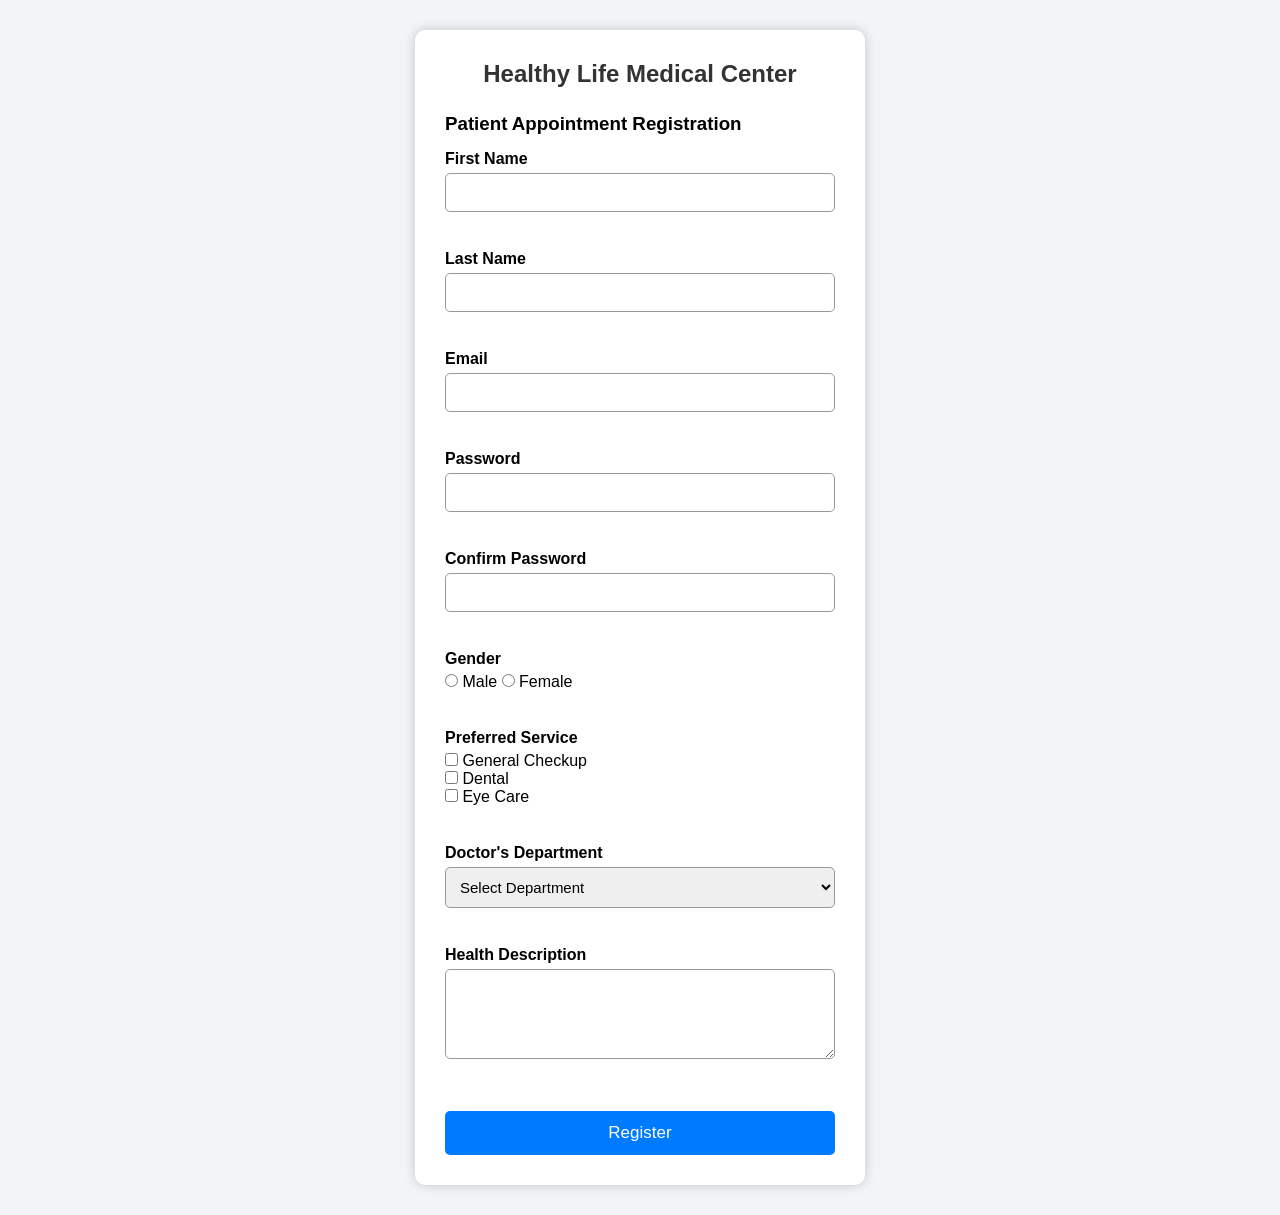
<file: Lab_final_MID/index.html>
<!DOCTYPE html>
<html lang="en">

<head>
    <meta charset="UTF-8">
    <meta name="viewport" content="width=device-width, initial-scale=1.0">
    <title>Patient Appointment Registration</title>
    <link rel="stylesheet" href="style.css">
</head>

<body>
    <div class="container">
        <h2>Healthy Life Medical Center</h2>
        <h3>Patient Appointment Registration</h3>

        <form id="appointmentForm">

            <label>First Name</label>
            <input type="text" id="fname">
            <small id="fnameError" class="error"></small>
            <br>

            <label>Last Name</label>
            <input type="text" id="lname">
            <small id="lnameError" class="error"></small>
            <br>

            <label>Email</label>
            <input type="email" id="email">
            <small id="emailError" class="error"></small>
            <br>

            <label>Password</label>
            <input type="password" id="password">
            <small id="passwordError" class="error"></small>
            <br>

            <label>Confirm Password</label>
            <input type="password" id="confirmPassword">
            <small id="confirmError" class="error"></small>
            <br>

            <label>Gender</label>
            <div>
                <input type="radio" name="gender" value="Male"> Male
                <input type="radio" name="gender" value="Female"> Female
            </div>
            <small id="genderError" class="error"></small>
            <br>

            <label>Preferred Service</label>
            <div>
                <input type="checkbox" name="service" value="General"> General Checkup
                <br>
                <input type="checkbox" name="service" value="Dental"> Dental
                <br>
                <input type="checkbox" name="service" value="Eye"> Eye Care
                <br>
            </div>

            <small id="serviceError" class="error"></small>
            <br>

            <label>Doctor's Department</label>
            <select id="department">
                <option value="">Select Department</option>
                <option>Cardiology</option>
                <option>Neurology</option>
                <option>Orthopedics</option>
                <option>Medicine</option>
            </select>
            <small id="departmentError" class="error"></small>
            <br>

            <label>Health Description</label>

            <textarea id="description" name="description" rows="4" cols="40"></textarea>
            <small id="descriptionError" class="error"></small>

            <br>

            <button type="submit">Register</button>

        </form>

        <h3 id="successMessage"></h3>

    </div>
    <script src="script.js"></script>









</body>

</html>
</file>
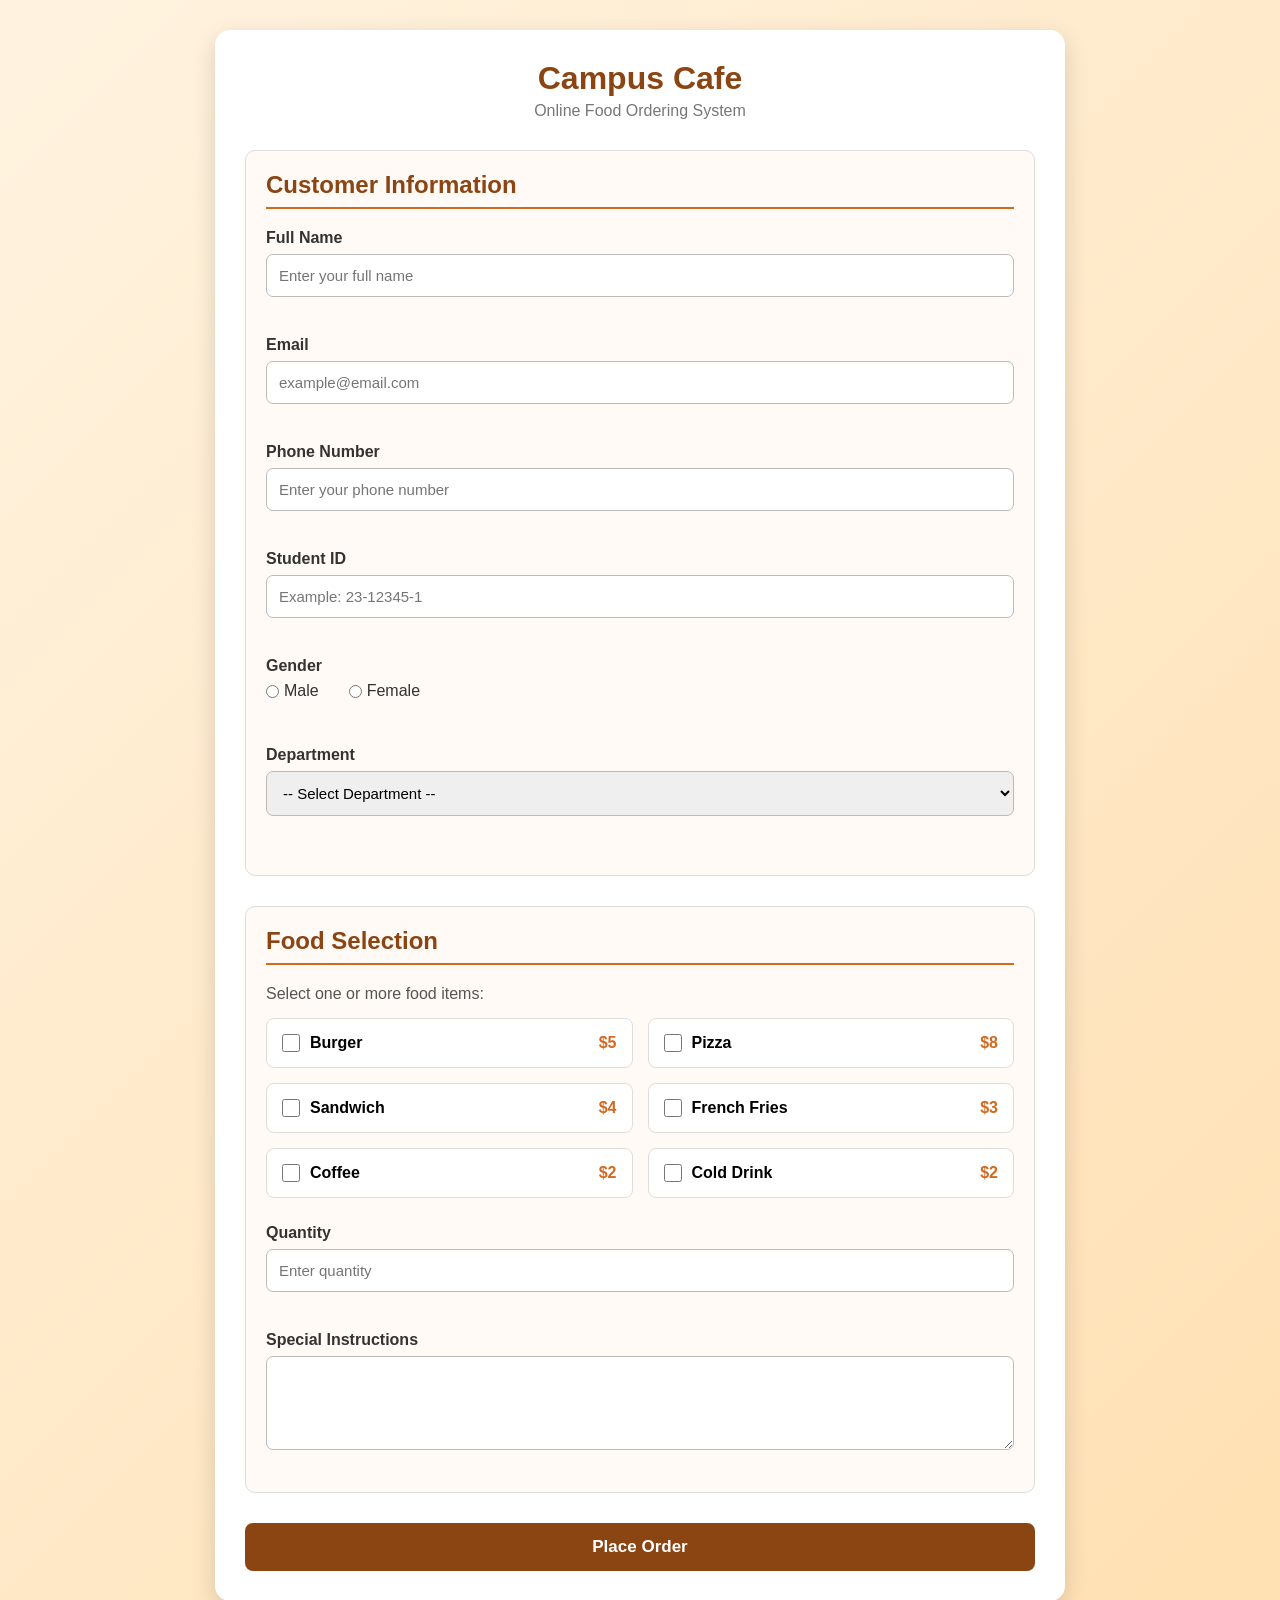
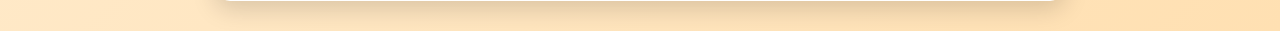
<file: Lab_Final_Task_1/index.html>
<!DOCTYPE html>
<html lang="en">

<head>
    <meta charset="UTF-8">
    <meta name="viewport" content="width=device-width, initial-scale=1.0">
    <title>Online cafe food ordering system</title>
    <link rel="stylesheet" href="style.css">
</head>

<body>
    <div class="container">

        <h1>Campus Cafe</h1>
        <p class="subtitle">Online Food Ordering System</p>

        <form id="orderForm">


            <section class="form-section">
                <h2>Customer Information</h2>


                <div class="form-group">
                    <label for="name">Full Name</label>
                    <input type="text" id="name" name="name" placeholder="Enter your full name">
                    <span class="error" id="nameError"></span>
                </div>


                <div class="form-group">
                    <label for="email">Email</label>
                    <input type="email" id="email" name="email" placeholder="example@email.com">
                    <span class="error" id="emailError"></span>
                </div>


                <div class="form-group">
                    <label for="phone">Phone Number</label>
                    <input type="text" id="phone" name="phone" placeholder="Enter your phone number">
                    <span class="error" id="phoneError"></span>
                </div>


                <div class="form-group">
                    <label for="studentId">Student ID</label>
                    <input type="text" id="studentId" name="studentId" placeholder="Example: 23-12345-1">
                    <span class="error" id="studentIdError"></span>
                </div>


                <div class="form-group">
                    <label>Gender</label>

                    <div class="radio-group">
                        <label>
                            <input type="radio" name="gender" value="Male">Male
                        </label>

                        <label>
                            <input type="radio" name="gender" value="Female">Female
                        </label>
                    </div>

                    <span class="error" id="genderError"></span>
                </div>


                <div class="form-group">
                    <label for="department">Department</label>

                    <select id="department" name="department">
                        <option value="">-- Select Department --</option>
                        <option value="CSE">CSE</option>
                        <option value="EEE">EEE</option>
                        <option value="BBA">BBA</option>
                    </select>

                    <span class="error" id="departmentError"></span>
                </div>

            </section>



            <section class="form-section">

                <h2>Food Selection</h2>

                <p class="instruction">
                    Select one or more food items:
                </p>

                <div class="food-container">


                    <label class="food-item">
                        <input type="checkbox" name="food" value="Burger" data-price="5">

                        <span class="food-name">Burger</span>
                        <span class="price">$5</span>
                    </label>



                    <label class="food-item">
                        <input type="checkbox" name="food" value="Pizza" data-price="8">

                        <span class="food-name">Pizza</span>
                        <span class="price">$8</span>
                    </label>



                    <label class="food-item">
                        <input type="checkbox" name="food" value="Sandwich" data-price="4">

                        <span class="food-name">Sandwich</span>
                        <span class="price">$4</span>
                    </label>



                    <label class="food-item">
                        <input type="checkbox" name="food" value="French Fries" data-price="3">

                        <span class="food-name">French Fries</span>
                        <span class="price">$3</span>
                    </label>



                    <label class="food-item">
                        <input type="checkbox" name="food" value="Coffee" data-price="2">

                        <span class="food-name">Coffee</span>
                        <span class="price">$2</span>
                    </label>



                    <label class="food-item">
                        <input type="checkbox" name="food" value="Cold Drink" data-price="2">

                        <span class="food-name">Cold Drink</span>
                        <span class="price">$2</span>
                    </label>

                </div>

                <span class="error" id="foodError"></span>

                <div class="form-group">
                    <label for="quantity">Quantity</label>

                    <input type="number" id="quantity" name="quantity" min="1" placeholder="Enter quantity">

                    <span class="error" id="quantityError"></span>
                </div>



                <div class="form-group">

                    <label for="instructions">
                        Special Instructions
                    </label>

                    <textarea id="instructions" name="instructions" rows="4"
                        placeholder="Any special instructions? (Optional)">
                    </textarea>

                </div>

            </section>



            <button type="submit" class="order-btn">
                Place Order
            </button>

        </form>

        <div id="result" class="result hidden">

            <h2>Order Confirmation</h2>

            <div id="resultContent"></div>

        </div>

    </div>
    <script src="script.js"></script>


</body>

</html>
</file>
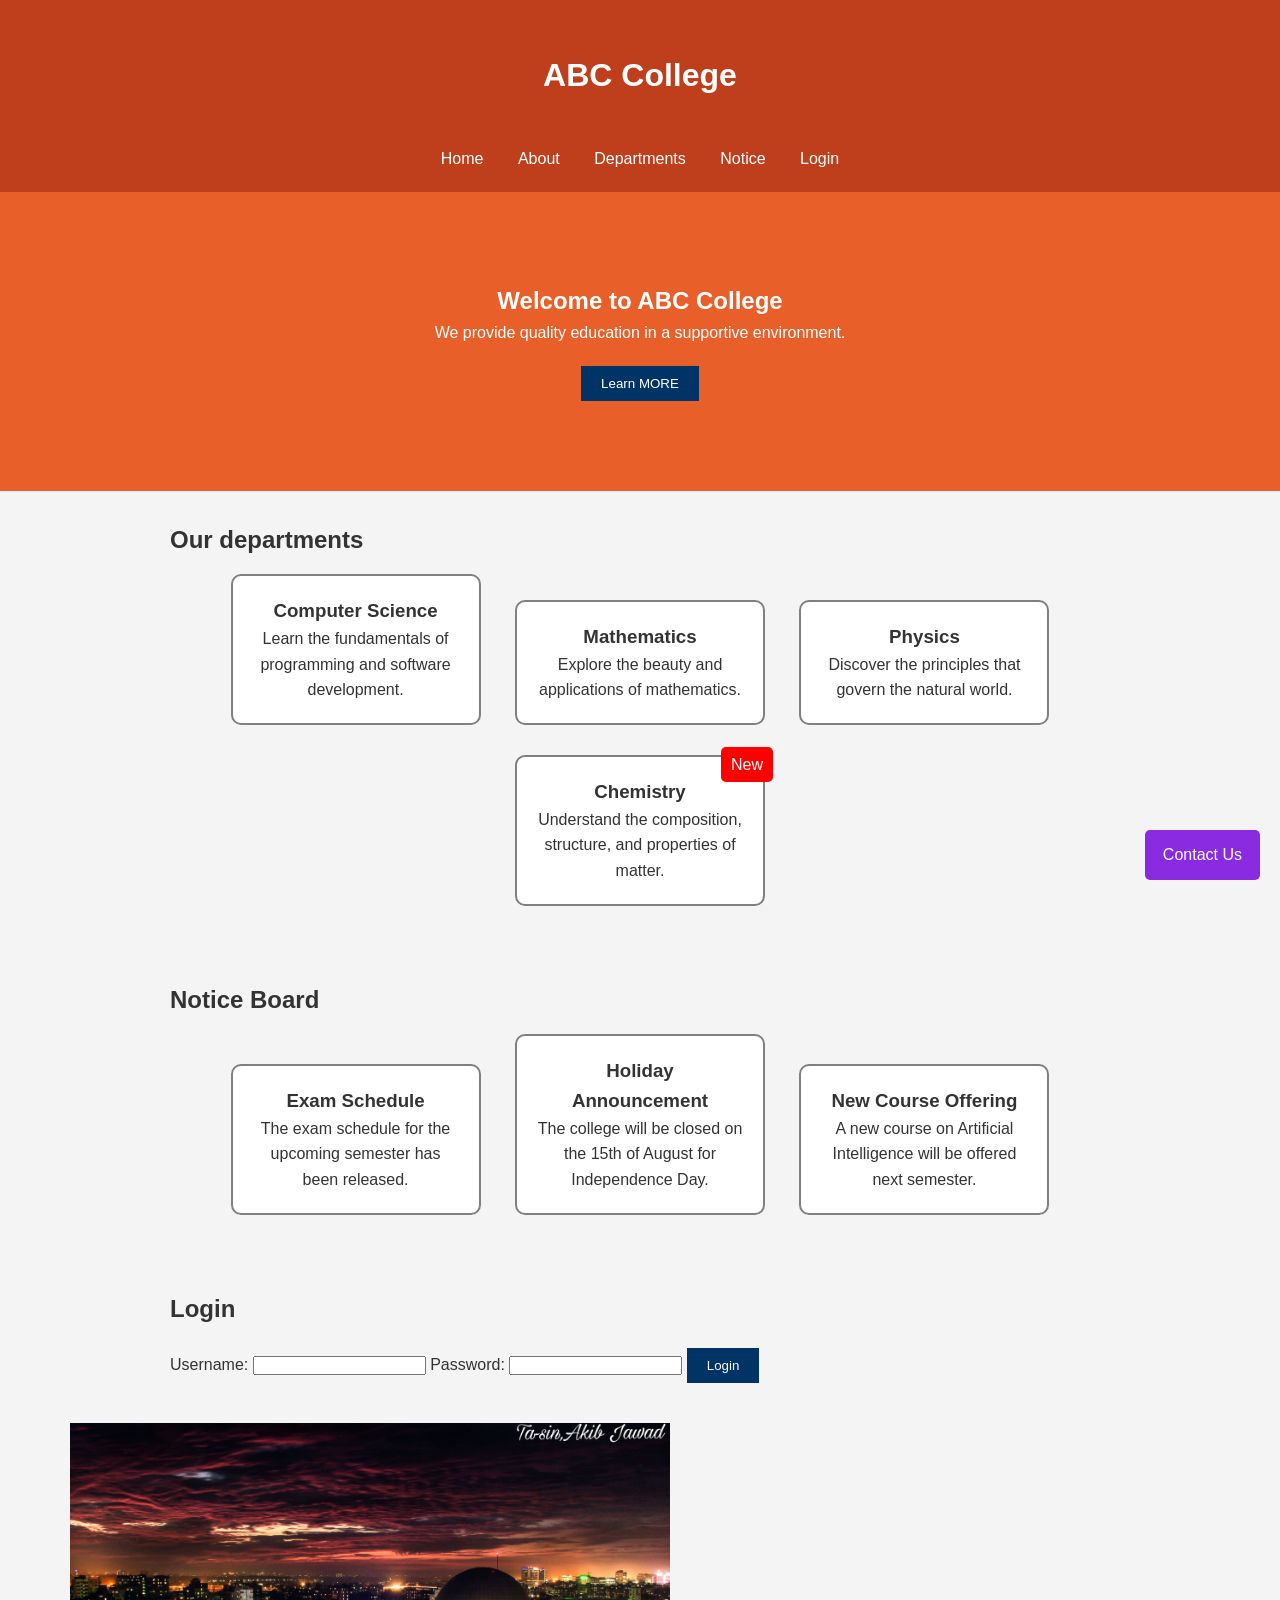
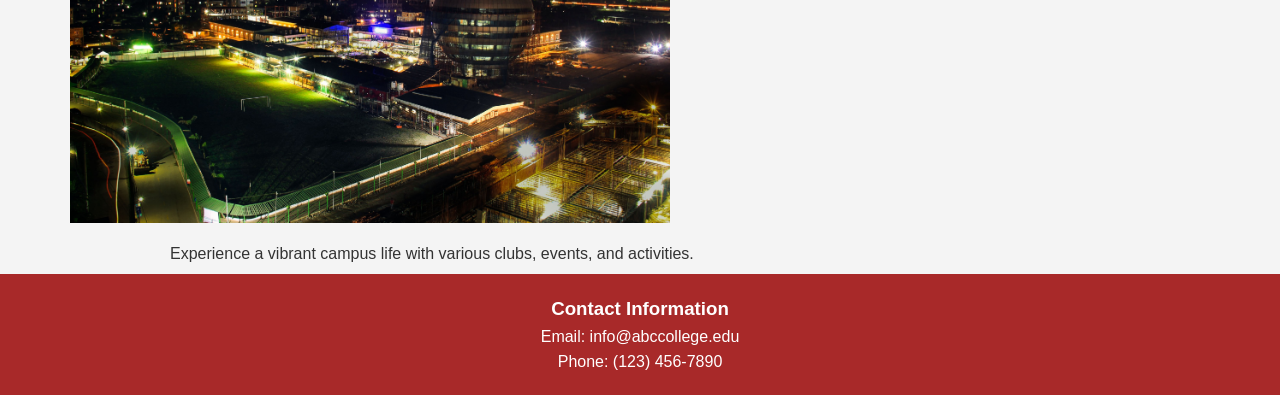
<file: CSS/Lab Task 4/index.html>
<!DOCTYPE html>
<html lang="en">

<head>
    <meta charset="UTF-8">
    <meta name="viewport" content="width=device-width, initial-scale=1.0">
    <title>ABC College</title>
    <link rel="stylesheet" href="style.css">
</head>

<body>
    <header class="header">

        <div class="container">
            <h1>ABC College</h1>
        </div>
        <nav class="navbar">
            <ul class="nav-list">
                <li class="nav-item"><a href="#">Home</a></li>
                <li class="nav-item"><a href="#">About</a></li>
                <li class="nav-item"><a href="#">Departments</a></li>
                <li class="nav-item"><a href="#">Notice</a></li>
                <li class="nav-item"><a href="#">Login</a></li>
            </ul>
        </nav>
    </header>

    <section class="welcome">

        <div class="container">
            <h2>Welcome to ABC College</h2>
            <p>We provide quality education in a supportive environment.</p>
            <button>Learn MORE</button>
        </div>
    </section>

    <section class="container">
        <h2>Our departments</h2>
        <div class="departments">
            <div class="department-item">
                <h3>Computer Science</h3>
                <p>Learn the fundamentals of programming and software development.</p>
            </div>
            <div class="department-item">
                <h3>Mathematics</h3>
                <p>Explore the beauty and applications of mathematics.</p>
            </div>
            <div class="department-item">
                <h3>Physics</h3>
                <p>Discover the principles that govern the natural world.</p>
            </div>
            <div class="department-item">
                <span class="badge">New</span>
                <h3>Chemistry</h3>
                <p>Understand the composition, structure, and properties of matter.</p>
            </div>
        </div>
    </section>

    <section class="container">
        <h2>Notice Board</h2>
        <div class="notices">
            <div class="notice-item">
                <h3>Exam Schedule</h3>
                <p>The exam schedule for the upcoming semester has been released.</p>
            </div>
            <div class="notice-item">
                <h3>Holiday Announcement</h3>
                <p>The college will be closed on the 15th of August for Independence Day.</p>
            </div>
            <div class="notice-item">
                <h3>New Course Offering</h3>
                <p>A new course on Artificial Intelligence will be offered next semester.</p>
            </div>
        </div>
    </section>

    <section class="container">
        <h2>Login</h2>
        <form>
            <label for="username">Username:</label>
            <input type="text" id="username" name="username" required>
            <label for="password">Password:</label>
            <input type="password" id="password" name="password" required>
            <button type="submit">Login</button>
        </form>
    </section>

    <br><br>

    <section class="container">
        <h2>Campus Life</h2>
        <div class="campus">
            <div class="image-box">
                <img src="campus-life.jpg" alt="A image of campus" width="600">
            </div>
            <br><br>
            <div class="campus-info">
                <br><br><br>
                <p>Experience a vibrant campus life with various clubs, events, and activities.</p>
            </div>
        </div>
    </section>

    <a href="#" class="contact-btn">Contact Us</a>

    <br><br>

    <footer>
        <h3>Contact Information</h3>
        <p>Email: info@abccollege.edu</p>
        <p>Phone: (123) 456-7890</p>
    </footer>
</body>

</html>
</file>
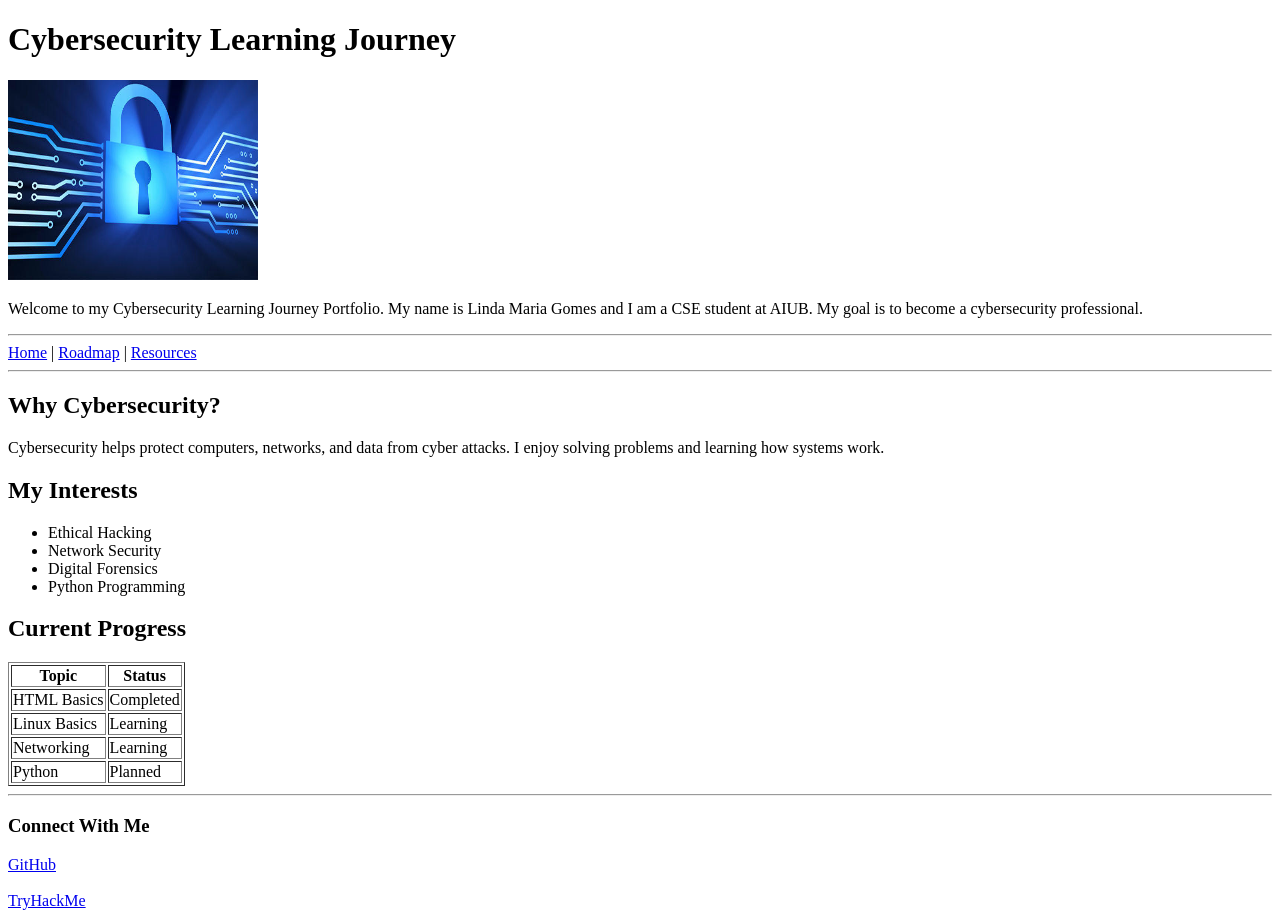
<file: HTML/Lab 2 Basic/index.html>
<!DOCTYPE html>
<html lang="en">

<head>
    <meta charset="UTF-8">
    <title>Cybersecurity Learning Journey</title>
</head>

<body>

    <header>
        <h1>Cybersecurity Learning Journey</h1>
        <img src="cyber-security.jpg" alt="Profile Photo" height="200" width="250">

        <p>
            Welcome to my Cybersecurity Learning Journey Portfolio.
            My name is Linda Maria Gomes and I am a CSE student at AIUB.
            My goal is to become a cybersecurity professional.
        </p>
    </header>

    <hr>

    <nav>
        <a href="index.html">Home</a> |
        <a href="roadmap.html">Roadmap</a> |
        <a href="resources.html">Resources</a>
    </nav>

    <hr>

    <main>

        <section>
            <h2>Why Cybersecurity?</h2>

            <p>
                Cybersecurity helps protect computers, networks, and data
                from cyber attacks. I enjoy solving problems and learning
                how systems work.
            </p>
        </section>

        <section>
            <h2>My Interests</h2>

            <ul>
                <li>Ethical Hacking</li>
                <li>Network Security</li>
                <li>Digital Forensics</li>
                <li>Python Programming</li>
            </ul>
        </section>

        <section>
            <h2>Current Progress</h2>

            <table border="1">
                <tr>
                    <th>Topic</th>
                    <th>Status</th>
                </tr>

                <tr>
                    <td>HTML Basics</td>
                    <td>Completed</td>
                </tr>

                <tr>
                    <td>Linux Basics</td>
                    <td>Learning</td>
                </tr>

                <tr>
                    <td>Networking</td>
                    <td>Learning</td>
                </tr>

                <tr>
                    <td>Python</td>
                    <td>Planned</td>
                </tr>
            </table>
        </section>

    </main>

    <hr>

    <footer>
        <h3>Connect With Me</h3>

        <a href="https://github.com/marialindagomes">GitHub</a>
        <br><br>
        <a href="https://tryhackme.com/p/marialindagomes6748">TryHackMe</a>
    </footer>

</body>

</html>
</file>
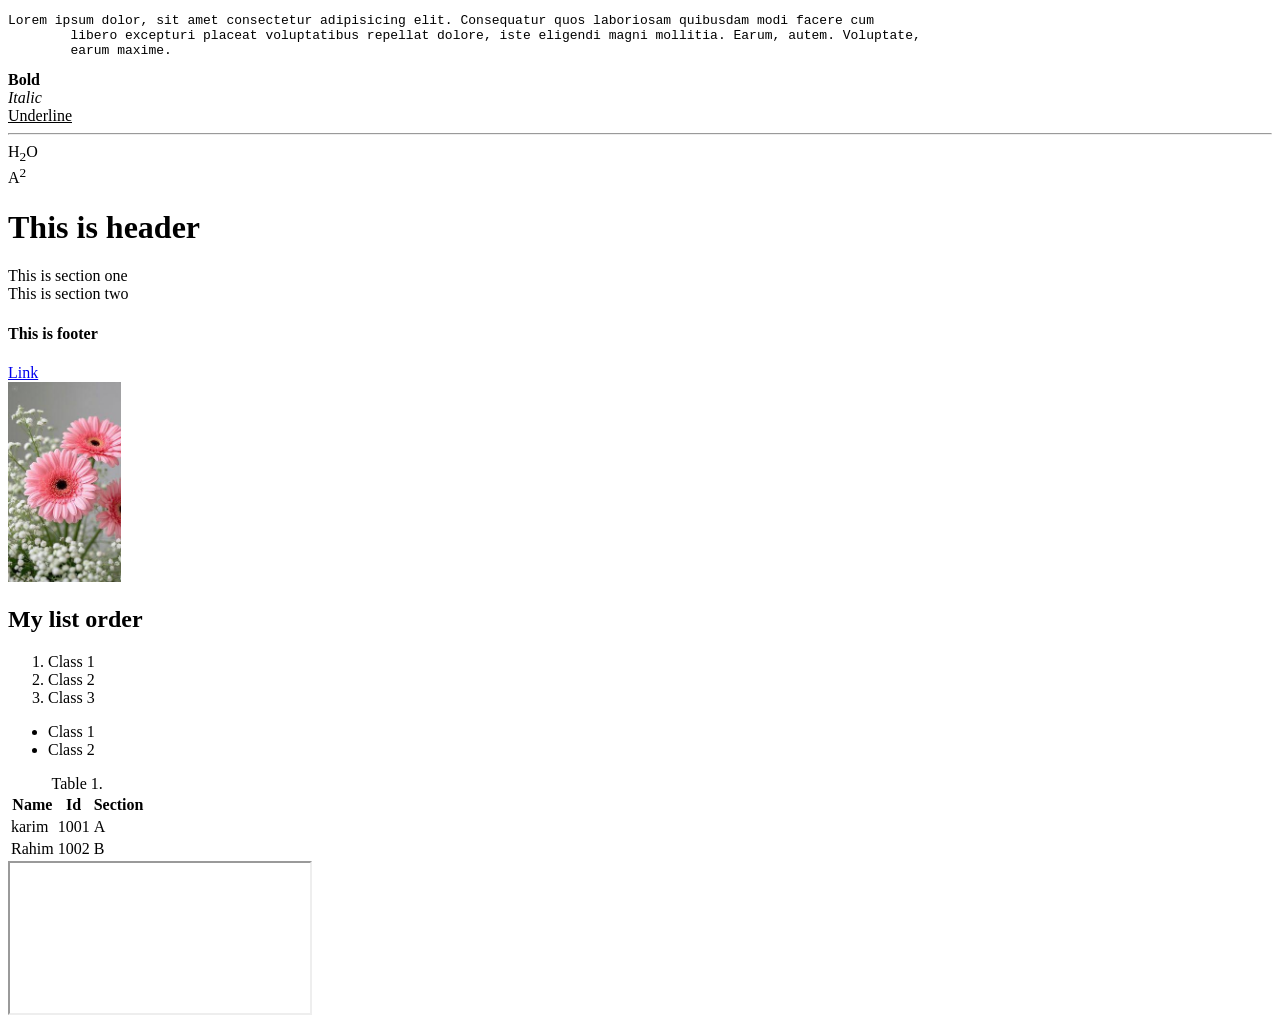
<file: HTML/Lab 2/index.html>
<!DOCTYPE html>
<html lang="en">

<head>
    <meta charset="UTF-8">
    <meta name="viewport" content="width=device-width, initial-scale=1.0">
    <title>Document</title>
</head>

<body>
    <pre>Lorem ipsum dolor, sit amet consectetur adipisicing elit. Consequatur quos laboriosam quibusdam modi facere cum
        libero excepturi placeat voluptatibus repellat dolore, iste eligendi magni mollitia. Earum, autem. Voluptate,
        earum maxime.</pre> <!--for modify paragraph-->

    <b>Bold</b><br>
    <i>Italic</i><br>
    <u>Underline</u><br>
    <hr /><!--horizontal line tag-->
    H<sub>2</sub>O
    <br>
    A<sup>2</sup>


    <header>
        <h1>This is header</h1>
    </header>
    <main>
        <section>This is section one</section>
        <section>This is section two</section>

    </main>
    <footer>
        <h4>This is footer</h4>
    </footer>

    <a href="https://teams.microsoft.com/v2/" target="_main">Link</a>
    <br>

    <a href="https://teams.microsoft.com/v2/" target="_main"><img src="images.jpg" alt="Photo" height="200"></a>

    <div></div>
    <span></span>

    <h2>My list order</h2>
    <ol>
        <li>Class 1</li>
        <li>Class 2</li>
        <li>Class 3</li>
    </ol>
    <ul>
        <li>Class 1</li>
        <li>Class 2</li>
    </ul>
    <table>
        <caption>Table 1.</caption>
        <tr>
            <th>Name</th>
            <th>Id</th>
            <th>Section</th>
        </tr>
        <tr>
            <td>karim</td>
            <td>1001</td>
            <td>A</td>
        </tr>
        <tr>
            <td>Rahim</td>
            <td>1002</td>
            <td>B</td>
        </tr>

    </table>

    <iframe src="https://en.wikipedia.org/wiki/Dhaka">Dhaka</iframe>
    <!--vdo tag home practice-->


</body>

</html>
</file>
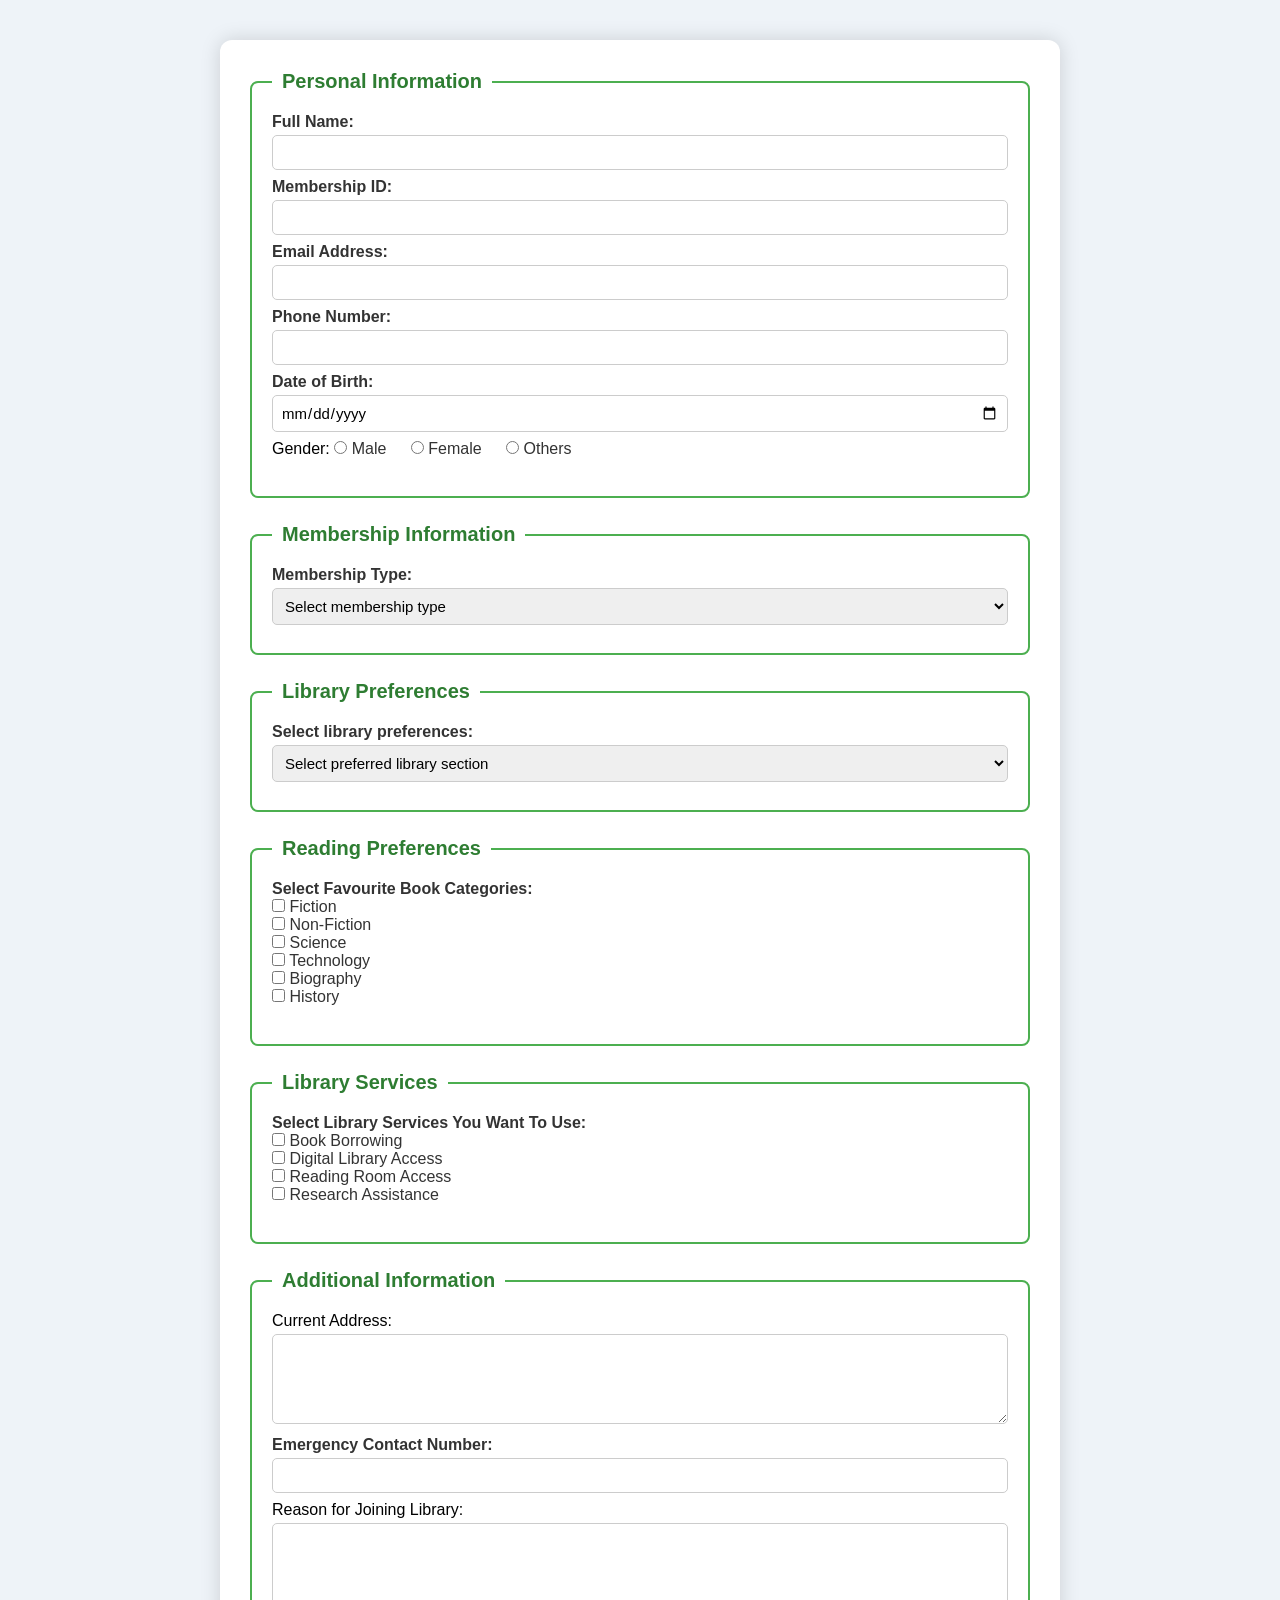
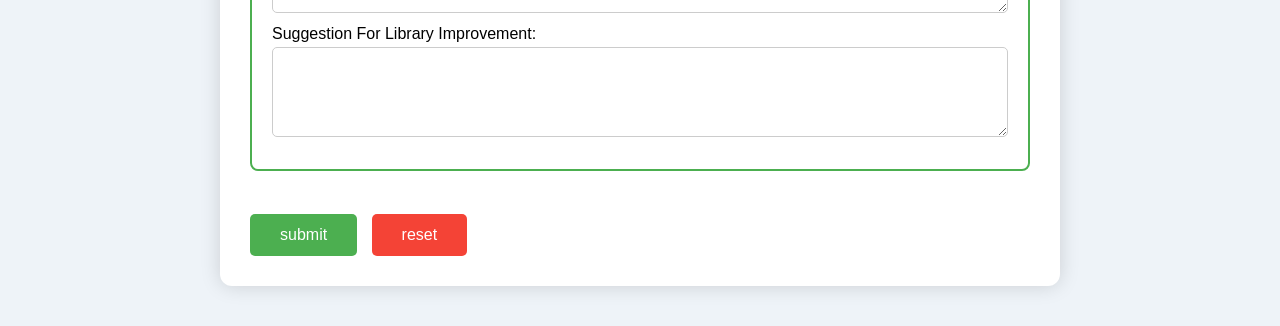
<file: CSS/Home_Task/form.html>
<!DOCTYPE html>
<html lang="en">

<head>
    <meta charset="UTF-8">
    <meta name="viewport" content="width=device-width, initial-scale=1.0">
    <title>Creating a Library Membership Registration Form Using HTML</title>
    <link rel="stylesheet" href="style.css">
</head>

<body>
    <form action="#" method="post">
        <fieldset>
            <legend>Personal Information</legend>
            <label for="name">Full Name: </label>
            <input type="text" name="name" id="name" required>
            <br>

            <label for="membershipid">Membership ID: </label>
            <input type="text" name="membershipid" id="membershipid" required>
            <br>

            <label for="email">Email Address: </label>
            <input type="email" name="email" id="email" required>
            <br>

            <label for="phone">Phone Number:</label>
            <input type="tel" name="phone" id="phone" required>
            <br>

            <label for="dob">Date of Birth: </label>
            <input type="date" name="dob" id="dob" required>
            <br>

            Gender:
            <input type="radio" name="gender" id="male" value="Male">
            <label for="male">Male</label>
            <input type="radio" name="gender" id="female" value="Female">
            <label for="female">Female</label>
            <input type="radio" name="gender" id="others" value="Others">
            <label for="others">Others</label>
            <br><br>
        </fieldset>

        <fieldset>
            <legend>Membership Information</legend>
            <label for="membershiptype">Membership Type:</label>
            <select name="membershiptype" id="membershiptype">
                <option value="">Select membership type</option>
                <option value="Student">Student</option>
                <option value="Faculty">Faculty</option>
                <option value="Researcher">Researcher</option>
                <option value="General Member">General Member</option>
            </select>
            <br>
        </fieldset>

        <fieldset>
            <legend>Library Preferences</legend>
            <label for="preferredlibrarySection">Select library preferences:</label>
            <select name="preferredlibrarySection" id="preferredlibrarySection">
                <option value="">Select preferred library section</option>
                <option value="Science & Technology">Science & Technology</option>
                <option value="Literature">Literature</option>
                <option value="Business Studies">Business Studies</option>
                <option value="History">History</option>
                <option value="Arts & Culture">Arts & Culture</option>
            </select>
            <br>
        </fieldset>

        <fieldset>
            <legend>Reading Preferences</legend>
            <label for="preferredlibrarySection">Select Favourite Book Categories:</label>
            <br>
            <input type="checkbox" name="readingPreferences" id="fiction" value="fiction">
            <label for="fiction">Fiction</label><br>
            <input type="checkbox" name="readingPreferences" id="nonfiction" value="nonfiction">
            <label for="nonfiction">Non-Fiction</label><br>
            <input type="checkbox" name="readingPreferences" id="science" value="science">
            <label for="science">Science</label><br>
            <input type="checkbox" name="readingPreferences" id="technology" value="technology">
            <label for="technology">Technology</label><br>
            <input type="checkbox" name="readingPreferences" id="biography" value="biography">
            <label for="biography">Biography</label><br>
            <input type="checkbox" name="readingPreferences" id="history" value="history">
            <label for="history">History</label><br>
            <br>
        </fieldset>

        <fieldset>
            <legend>Library Services</legend>
            <label for="libraryServices">Select Library Services You Want To Use:</label>
            <br>
            <input type="checkbox" name="libraryServices" id="bookborrowing" value="bookborrowing">
            <label for="bookborrowing">Book Borrowing</label><br>
            <input type="checkbox" name="libraryServices" id="diglibraryaccess" value="diglibraryaccess">
            <label for="diglibraryaccess">Digital Library Access</label><br>
            <input type="checkbox" name="libraryServices" id="readingroom" value="readingroom">
            <label for="readingroom">Reading Room Access</label><br>
            <input type="checkbox" name="libraryServices" id="researchassistance" value="researchassistance">
            <label for="researchassistance">Research Assistance</label><br>
            <br>
        </fieldset>

        <fieldset>
            <legend>Additional Information</legend>
            Current Address:
            <br />
            <textarea id="addrress" name="addrress" row="4" cols="40"></textarea>
            <br />
            <label for="phone">Emergency Contact Number:</label>
            <input type="text" name="phone" id="phone" required>
            <br />
            Reason for Joining Library:
            <br />
            <textarea id="reason" name="reason" row="4" cols="40"></textarea>
            <br />
            Suggestion For Library Improvement:
            <br />
            <textarea id="suggestion" name="suggestion" row="4" cols="40"></textarea>
            <br />


        </fieldset>

        <br />
        <input type="submit" value="submit">
        <input type="reset" value="reset">
    </form>

</body>

</html>
</file>
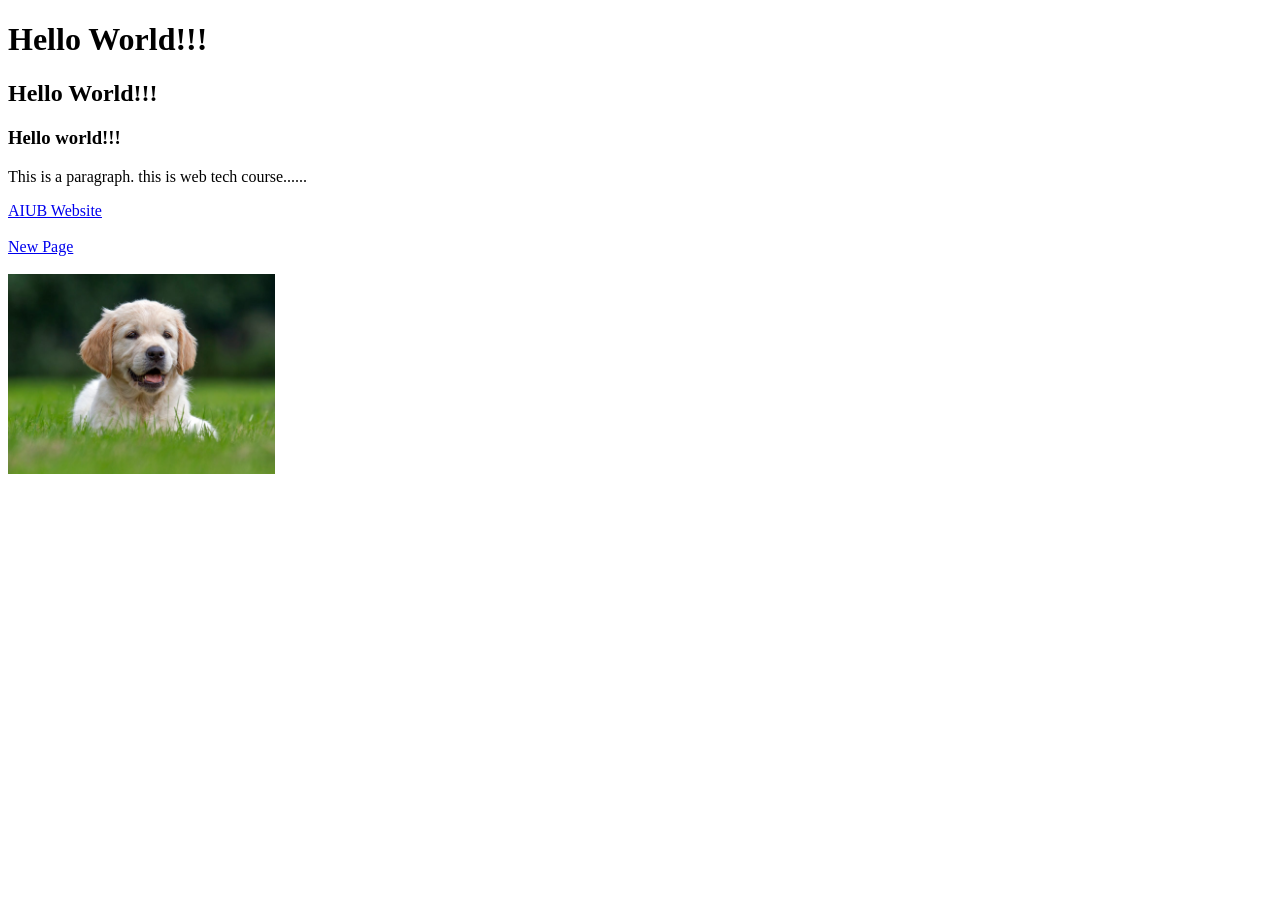
<file: HTML/Lab 1/intex.html>
<!DOCTYPE html>
<html lang="en">

<head>
    <meta charset="UTF-8">
    <meta name="viewport" content="width=device-width, initial-scale=1.0">
    <title>My Page</title>
</head>

<body>
    <!--HTML Tags-->
    <h1>Hello World!!!</h1>
    <h2>Hello World!!!</h2>
    <h3>Hello world!!!</h3>
    <p>This is a paragraph. this is web tech course...... </p>
    <a href="https://www.aiub.edu/">AIUB Website</a><!--external page-->
    <br><br>
    <a href="hi.html">New Page</a><!--internal page-->
    <br><br>
    <img src="Dog_Breeds.jpg" alt="This is a image" height="200">

</body>

</html>
</file>
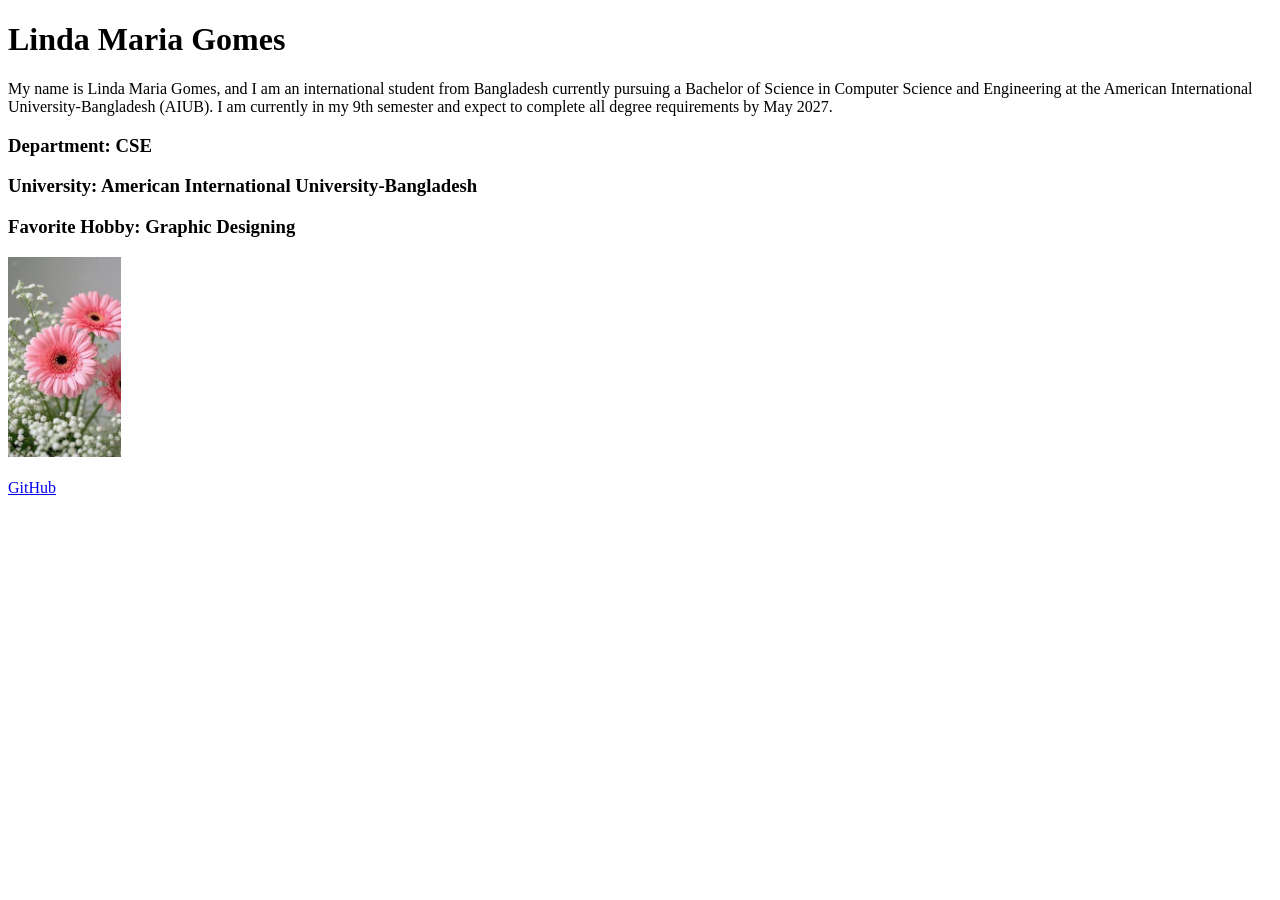
<file: HTML/Lab 1/Task 1.html>
<!DOCTYPE html>
<html lang="en">

<head>
    <meta charset="UTF-8">
    <meta name="viewport" content="width=device-width, initial-scale=1.0">
    <title>My Profile</title>
</head>

<body>
    <h1>Linda Maria Gomes</h1>
    <p>My name is Linda Maria Gomes, and I am an international student from Bangladesh currently pursuing a Bachelor of
        Science in Computer Science and Engineering at the American International University-Bangladesh (AIUB).
        I am currently in my 9th semester and expect to complete all degree requirements by May 2027. </p>

    <h3>Department: CSE</h3>
    <h3>University: American International University-Bangladesh</h3>
    <h3>Favorite Hobby: Graphic Designing</h3>
    <img src="images.jpg" alt="This is an image" height="200">
    <br><br>
    <a href="https://github.com/marialindagomes">GitHub</a>

</body>

</html>
</file>
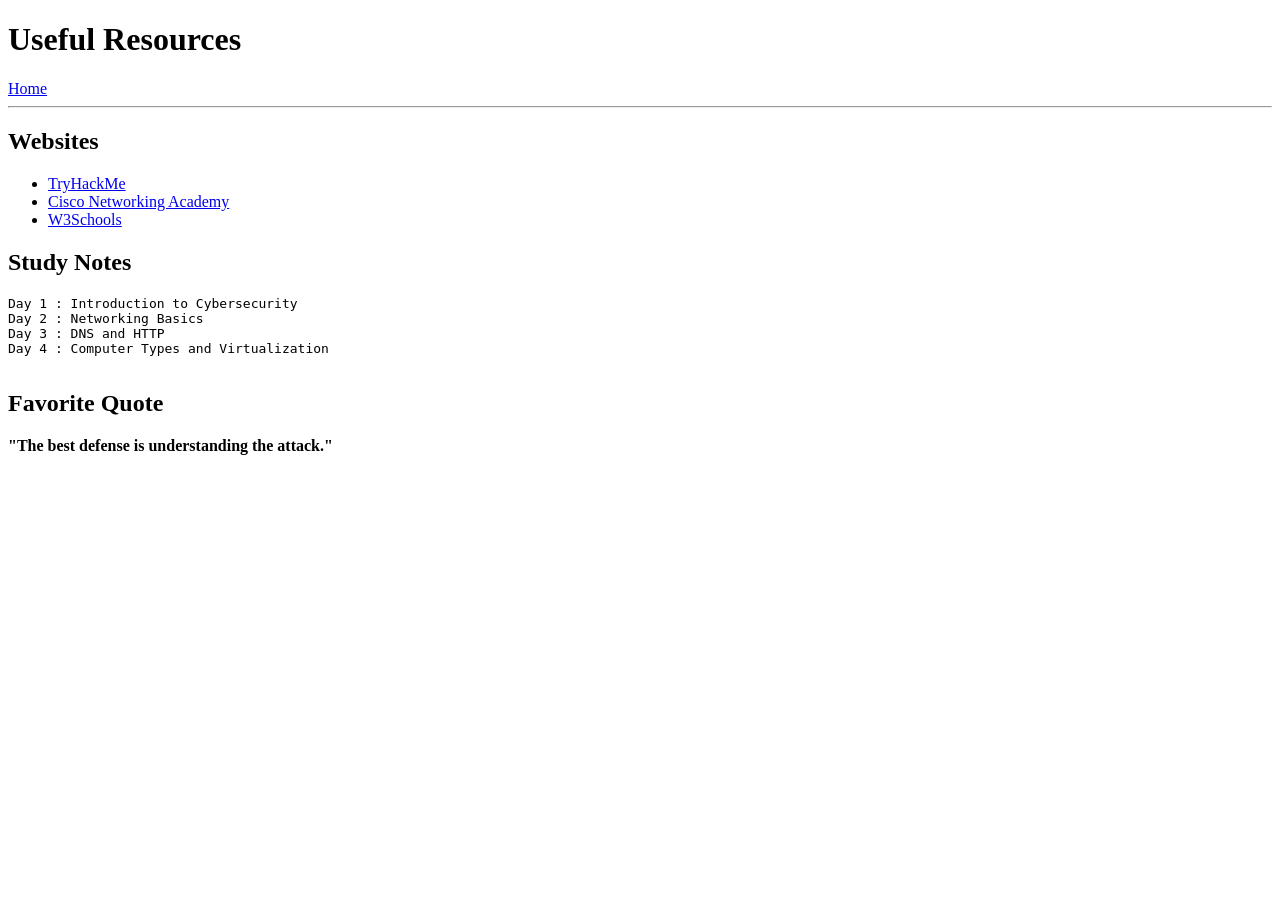
<file: HTML/Lab 2 Basic/resources.html>
<!DOCTYPE html>
<html lang="en">

<head>
    <meta charset="UTF-8">
    <title>Learning Resources</title>
</head>

<body>

    <h1>Useful Resources</h1>

    <a href="index.html">Home</a>

    <hr>

    <h2>Websites</h2>

    <ul>
        <li>
            <a href="https://tryhackme.com">
                TryHackMe
            </a>
        </li>

        <li>
            <a href="https://www.netacad.com">
                Cisco Networking Academy
            </a>
        </li>

        <li>
            <a href="https://www.w3schools.com">
                W3Schools
            </a>
        </li>
    </ul>

    <h2>Study Notes</h2>

    <pre>
Day 1 : Introduction to Cybersecurity
Day 2 : Networking Basics
Day 3 : DNS and HTTP
Day 4 : Computer Types and Virtualization
    </pre>

    <h2>Favorite Quote</h2>

    <b>"The best defense is understanding the attack."</b>

</body>

</html>
</file>
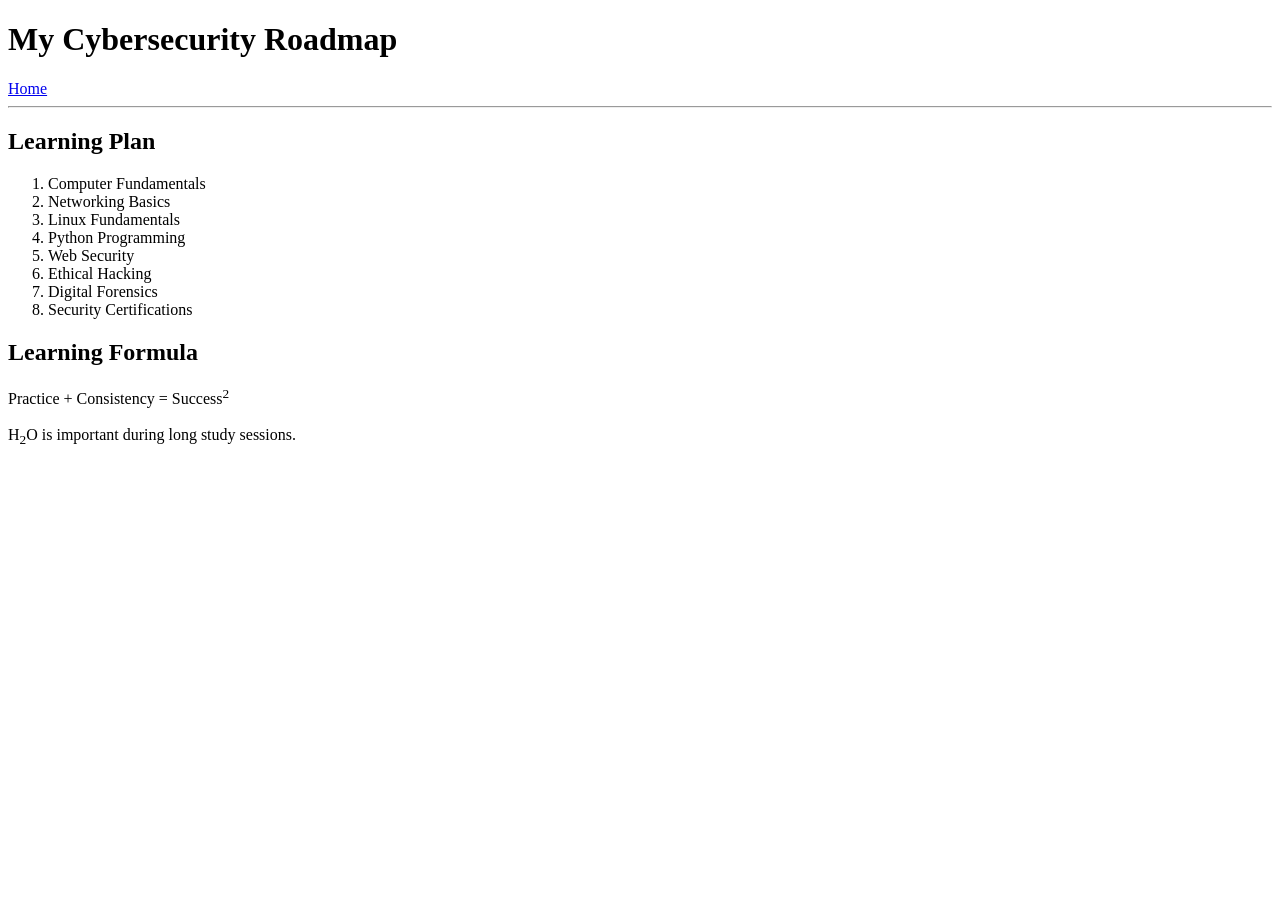
<file: HTML/Lab 2 Basic/roadmap.html>
<!DOCTYPE html>
<html lang="en">

<head>
    <meta charset="UTF-8">
    <title>Cybersecurity Roadmap</title>
</head>

<body>

    <h1>My Cybersecurity Roadmap</h1>

    <a href="index.html">Home</a>
    <hr>

    <h2>Learning Plan</h2>

    <ol>
        <li>Computer Fundamentals</li>
        <li>Networking Basics</li>
        <li>Linux Fundamentals</li>
        <li>Python Programming</li>
        <li>Web Security</li>
        <li>Ethical Hacking</li>
        <li>Digital Forensics</li>
        <li>Security Certifications</li>
    </ol>

    <h2>Learning Formula</h2>

    Practice + Consistency = Success<sup>2</sup>

    <br><br>

    H<sub>2</sub>O is important during long study sessions.

</body>

</html>
</file>
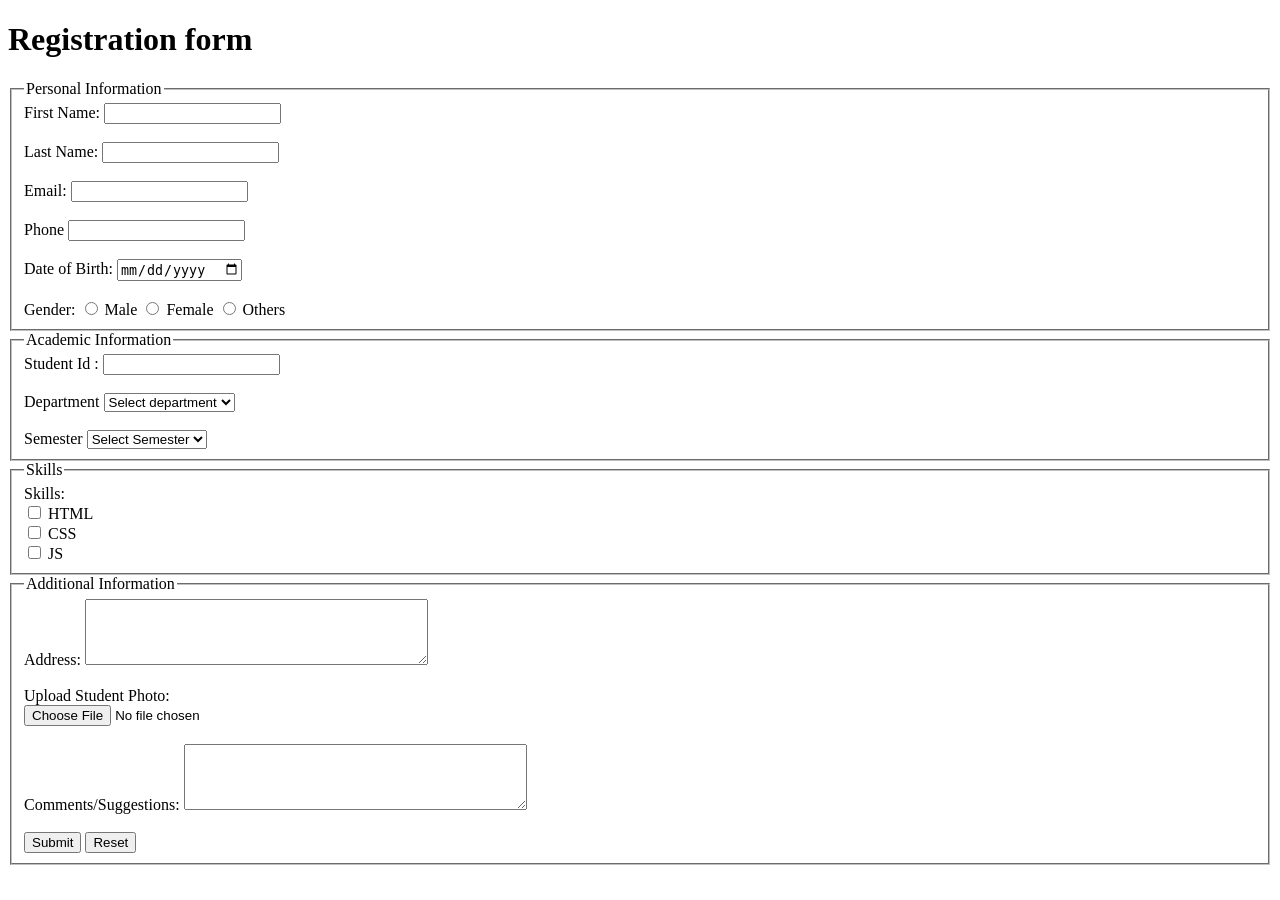
<file: HTML/Lab 2/form.html>
<!DOCTYPE html>
<html lang="en">

<head>
    <meta charset="UTF-8">
    <meta name="viewport" content="width=device-width, initial-scale=1.0">
    <title>Document</title>
</head>
<h1>Registration form</h1>

<body>
    <form action="#" method="post">
        <fieldset>
            <legend>Personal Information</legend>
            <label for="fname">First Name: </label>
            <input type="text" name="fname" id="fname" required>
            <br><br>

            <label for="lname">Last Name: </label>
            <input type="text" name="lname" id="lname" required>
            <br><br>

            <label for="email">Email: </label>
            <input type="email" name="email" id="email" required>
            <br><br>

            <label for="phone">Phone </label>
            <input type="tel" name="phone" id="phone" required>
            <br><br>

            <label for="dob">Date of Birth: </label>
            <input type="date" name="dob" id="dob" required>
            <br><br>

            Gender:
            <input type="radio" name="gender" id="male" value="Male">
            <label for="male">Male</label>
            <input type="radio" name="gender" id="female" value="Female">
            <label for="female">Female</label>
            <input type="radio" name="gender" id="others" value="Others">
            <label for="others">Others</label>
        </fieldset>

        <fieldset>
            <legend>Academic Information</legend>
            <label for="StudentId">Student Id : </label>
            <input type="text" name="StudentId" id="StudentId" required>
            <br><br>

            <lable for="department">Department</lable>
            <select name="department" id="department">
                <option value="">Select department</option>
                <option value="CSE">CSE</option>
                <option value="EEE">EEE</option>
                <option value="BBA">BBA</option>
            </select>
            <br><br>

            <label for="semester">Semester</label>
            <select name="semester" id="semester">
                <option value="">Select Semester</option>
                <option value="1st">1st</option>
                <option value="2nd">2nd</option>
                <option value="3rd">3rd</option>
                <option value="4th">4th</option>

            </select>




        </fieldset>

        <fieldset>
            <legend>Skills</legend>
            Skills:
            <br>
            <input type="checkbox" name="skills" id="html" value="HTML">
            <label for="html">HTML</label><br>
            <input type="checkbox" name="skills" id="css" value="CSS">
            <label for="css">CSS</label><br>
            <input type="checkbox" name="skills" id="js" value="JS">
            <label for="js">JS</label><br>

        </fieldset>
        <fieldset>
            <legend>Additional Information</legend>
            <label for="address">Address: </label>
            <textarea id="address" name="address" rows="4" cols="40"></textarea>
            <br><br>

            <label for="photo">Upload Student Photo:</label>
            <br>
            <input type="file" name="photo" id="photo" accept="image/*">
            <br><br>

            <label for="comments">Comments/Suggestions:</label>
            <textarea id="comments" name="comments" rows="4" cols="40"></textarea>
            <br><br>

            <input type="submit" value="Submit">
            <input type="reset" value="Reset">
        </fieldset>






    </form>

</body>

</html>
</file>
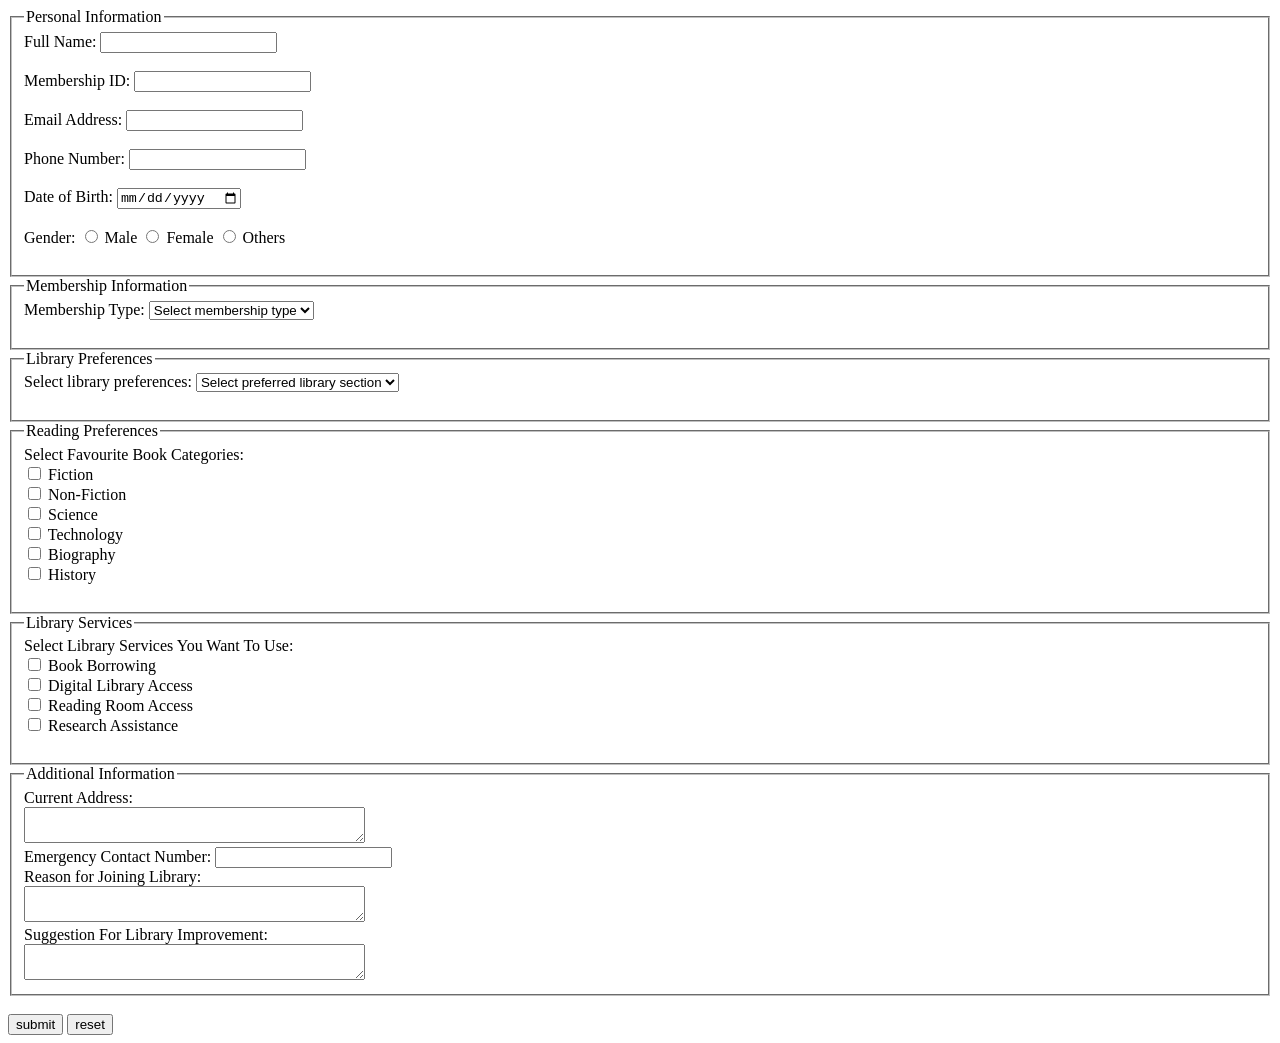
<file: HTML/Task HTML/library_membership.html>
<!DOCTYPE html>
<html lang="en">

<head>
    <meta charset="UTF-8">
    <meta name="viewport" content="width=device-width, initial-scale=1.0">
    <title>Creating a Library Membership Registration Form Using HTML</title>
</head>

<body>
    <form action="#" method="post">
        <fieldset>
            <legend>Personal Information</legend>
            <label for="name">Full Name: </label>
            <input type="text" name="name" id="name" required>
            <br><br>

            <label for="membershipid">Membership ID: </label>
            <input type="text" name="membershipid" id="membershipid" required>
            <br><br>

            <label for="email">Email Address: </label>
            <input type="email" name="email" id="email" required>
            <br><br>

            <label for="phone">Phone Number:</label>
            <input type="tel" name="phone" id="phone" required>
            <br><br>

            <label for="dob">Date of Birth: </label>
            <input type="date" name="dob" id="dob" required>
            <br><br>

            Gender:
            <input type="radio" name="gender" id="male" value="Male">
            <label for="male">Male</label>
            <input type="radio" name="gender" id="female" value="Female">
            <label for="female">Female</label>
            <input type="radio" name="gender" id="others" value="Others">
            <label for="others">Others</label>
            <br><br>
        </fieldset>

        <fieldset>
            <legend>Membership Information</legend>
            <label for="membershiptype">Membership Type:</label>
            <select name="membershiptype" id="membershiptype">
                <option value="">Select membership type</option>
                <option value="Student">Student</option>
                <option value="Faculty">Faculty</option>
                <option value="Researcher">Researcher</option>
                <option value="General Member">General Member</option>
            </select>
            <br><br>
        </fieldset>

        <fieldset>
            <legend>Library Preferences</legend>
            <label for="preferredlibrarySection">Select library preferences:</label>
            <select name="preferredlibrarySection" id="preferredlibrarySection">
                <option value="">Select preferred library section</option>
                <option value="Science & Technology">Science & Technology</option>
                <option value="Literature">Literature</option>
                <option value="Business Studies">Business Studies</option>
                <option value="History">History</option>
                <option value="Arts & Culture">Arts & Culture</option>
            </select>
            <br><br>
        </fieldset>

        <fieldset>
            <legend>Reading Preferences</legend>
            <label for="preferredlibrarySection">Select Favourite Book Categories:</label>
            <br>
            <input type="checkbox" name="readingPreferences" id="fiction" value="fiction">
            <label for="fiction">Fiction</label><br>
            <input type="checkbox" name="readingPreferences" id="nonfiction" value="nonfiction">
            <label for="nonfiction">Non-Fiction</label><br>
            <input type="checkbox" name="readingPreferences" id="science" value="science">
            <label for="science">Science</label><br>
            <input type="checkbox" name="readingPreferences" id="technology" value="technology">
            <label for="technology">Technology</label><br>
            <input type="checkbox" name="readingPreferences" id="biography" value="biography">
            <label for="biography">Biography</label><br>
            <input type="checkbox" name="readingPreferences" id="history" value="history">
            <label for="history">History</label><br>
            <br>
        </fieldset>

        <fieldset>
            <legend>Library Services</legend>
            <label for="libraryServices">Select Library Services You Want To Use:</label>
            <br>
            <input type="checkbox" name="libraryServices" id="bookborrowing" value="bookborrowing">
            <label for="bookborrowing">Book Borrowing</label><br>
            <input type="checkbox" name="libraryServices" id="diglibraryaccess" value="diglibraryaccess">
            <label for="diglibraryaccess">Digital Library Access</label><br>
            <input type="checkbox" name="libraryServices" id="readingroom" value="readingroom">
            <label for="readingroom">Reading Room Access</label><br>
            <input type="checkbox" name="libraryServices" id="researchassistance" value="researchassistance">
            <label for="researchassistance">Research Assistance</label><br>
            <br>
        </fieldset>

        <fieldset>
            <legend>Additional Information</legend>
            Current Address:
            <br />
            <textarea id="addrress" name="addrress" row="4" cols="40"></textarea>
            <br />
            <label for="phone">Emergency Contact Number:</label>
            <input type="text" name="phone" id="phone" required>
            <br />
            Reason for Joining Library:
            <br />
            <textarea id="reason" name="reason" row="4" cols="40"></textarea>
            <br />
            Suggestion For Library Improvement:
            <br />
            <textarea id="suggestion" name="suggestion" row="4" cols="40"></textarea>
            <br />


        </fieldset>

        <br />
        <input type="submit" value="submit">
        <input type="reset" value="reset">

</body>

</html>
</file>
<file: Lab_final_MID/style.css>
* {
    margin: 0;
    padding: 0;
    box-sizing: border-box;
    font-family: Arial, Helvetica, sans-serif;
}

body {
    background: #f2f4f7;
    display: flex;
    justify-content: center;
    align-items: center;
    min-height: 100vh;
}

.container {
    width: 450px;
    margin: 30px auto;
    background: #fff;
    padding: 30px;
    border-radius: 10px;
    box-shadow: 0 0 12px rgba(0, 0, 0, 0.2);
}

h2 {
    text-align: center;
    margin-bottom: 25px;
    color: #333;
}

label {
    display: block;
    font-weight: bold;
    margin-top: 15px;
    margin-bottom: 5px;
}

input[type="text"],
input[type="email"],
input[type="password"],
select,
textarea {
    width: 100%;
    padding: 10px;
    border: 1px solid #999;
    border-radius: 5px;
    font-size: 15px;
    outline: none;
}

input:focus,
select:focus,
textarea:focus {
    border: 2px solid #007bff;
}

.radio-group,
.checkbox-group {
    margin-top: 8px;
}

.radio-group input,
.checkbox-group input {
    margin-right: 5px;
    margin-left: 10px;
}

.radio-group label,
.checkbox-group label {
    display: inline;
    font-weight: normal;
    margin-right: 15px;
}

.error {
    display: block;
    color: red;
    font-size: 13px;
    margin-top: 4px;
    margin-bottom: 5px;
}

.errorBorder {
    border: 2px solid red !important;
}

.successBorder {
    border: 2px solid green !important;
}

#successMessage {
    color: green;
    text-align: center;
}

button {
    width: 100%;
    margin-top: 25px;
    padding: 12px;
    background: #007bff;
    color: white;
    border: none;
    border-radius: 5px;
    font-size: 17px;
    cursor: pointer;
    transition: 0.3s;
}

button:hover {
    background: #0056b3;
}
</file>
<file: Lab_Final_Task_1/style.css>
* {
    box-sizing: border-box;
    margin: 0;
    padding: 0;
}

body {
    font-family: Arial, Helvetica, sans-serif;
    background: linear-gradient(135deg, #fff3e0, #ffe0b2);
    min-height: 100vh;
    padding: 30px 15px;
}


.container {
    width: 100%;
    max-width: 850px;
    margin: auto;
    background-color: white;
    padding: 30px;
    border-radius: 15px;
    box-shadow: 0 8px 25px rgba(0, 0, 0, 0.15);
}


h1 {
    text-align: center;
    color: #8b4513;
    margin-bottom: 5px;
}

.subtitle {
    text-align: center;
    color: #777;
    margin-bottom: 30px;
}




.form-section {
    margin-bottom: 30px;
    padding: 20px;
    border: 1px solid #ddd;
    border-radius: 10px;
    background-color: #fffaf5;
}

.form-section h2 {
    color: #8b4513;
    margin-bottom: 20px;
    border-bottom: 2px solid #d2691e;
    padding-bottom: 8px;
}


.form-group {
    margin-bottom: 18px;
}

.form-group label {
    display: block;
    font-weight: bold;
    margin-bottom: 7px;
    color: #333;
}



input[type="text"],
input[type="email"],
input[type="number"],
select,
textarea {
    width: 100%;
    padding: 12px;
    border: 1px solid #bbb;
    border-radius: 7px;
    font-size: 15px;
    outline: none;
    transition: 0.3s;
}

input[type="text"]:focus,
input[type="email"]:focus,
input[type="number"]:focus,
select:focus,
textarea:focus {
    border-color: #d2691e;
    box-shadow: 0 0 5px rgba(210, 105, 30, 0.4);
}

textarea {
    resize: vertical;
}

.radio-group {
    display: flex;
    gap: 30px;
}

.radio-group label {
    font-weight: normal;
    display: flex;
    align-items: center;
    gap: 5px;
}

.instruction {
    margin-bottom: 15px;
    color: #555;
}

.food-container {
    display: grid;
    grid-template-columns: repeat(2, 1fr);
    gap: 15px;
    margin-bottom: 10px;
}

.food-item {
    display: flex;
    align-items: center;
    gap: 10px;
    padding: 15px;
    background-color: white;
    border: 1px solid #ddd;
    border-radius: 8px;
    cursor: pointer;
    transition: 0.3s;
}

.food-item:hover {
    transform: translateY(-2px);
    box-shadow: 0 4px 10px rgba(0, 0, 0, 0.1);
    border-color: #d2691e;
}

.food-item input {
    width: 18px;
    height: 18px;
}

.food-name {
    flex: 1;
    font-weight: bold;
}

.price {
    color: #d2691e;
    font-weight: bold;
}

.error {
    display: block;
    color: red;
    font-size: 13px;
    margin-top: 5px;
    min-height: 16px;
}

.order-btn {
    display: block;
    width: 100%;
    padding: 14px;
    border: none;
    border-radius: 8px;
    background-color: #8b4513;
    color: white;
    font-size: 17px;
    font-weight: bold;
    cursor: pointer;
    transition: 0.3s;
}

.order-btn:hover {
    background-color: #d2691e;
    transform: translateY(-2px);
}


.result {
    margin-top: 30px;
    padding: 25px;
    border-radius: 10px;
    background-color: #f1f8e9;
    border: 2px solid #66bb6a;
}

.result h2 {
    color: #2e7d32;
    margin-bottom: 15px;
}

.result p {
    margin: 8px 0;
}

.result ul {
    margin: 10px 0 10px 25px;
}

.success {
    color: #2e7d32;
    font-weight: bold;
    font-size: 18px;
    margin-bottom: 15px;
}

.total {
    font-size: 20px;
    font-weight: bold;
    color: #8b4513;
    margin-top: 15px;
}

.hidden {
    display: none;
}

@media (max-width: 600px) {

    body {
        padding: 15px 10px;
    }

    .container {
        padding: 20px;
    }

    .food-container {
        grid-template-columns: 1fr;
    }

    .radio-group {
        flex-direction: column;
        gap: 10px;
    }

    h1 {
        font-size: 26px;
    }
}
</file>
<file: CSS/Lab Task 4/style.css>
* {
    margin: 0;
    padding: 0;
    box-sizing: border-box;
    font-family: Arial, Helvetica, sans-serif;
}

body {
    background: #f4f4f4;
    color: #333;
    line-height: 1.6;
}

.container {
    max-width: 1000px;
    margin: auto;
    padding: 30px;
}

.header {
    background: #bf3f1c;
    color: white;
    text-align: center;
    padding: 20px;
    position: sticky;
    top: 0;
    z-index: 100;
}

.nav-list {
    list-style: none;
    margin-top: 15px;
}

.nav-item {
    display: inline-block;
    margin: 0 15px;
}

.nav-item a {
    color: white;
    text-decoration: none;
}

.welcome {
    background: #e85f29;
    color: white;
    text-align: center;
    padding: 60px 20px;
}

button {
    margin-top: 20px;
    padding: 10px 20px;
    border: none;
    background: #003366;
    color: white;
    cursor: pointer;
}

button:hover {
    background: #001f4d;
}

.departments {
    text-align: center;
}

.department-item {
    display: inline-block;
    width: 250px;
    margin: 15px;
    padding: 20px;
    border: 2px solid gray;
    border-radius: 10px;
    background: white;
    position: relative;
}

.badge {
    position: absolute;
    top: -10px;
    right: -10px;
    background: red;
    color: white;
    padding: 5px 10px;
    border-radius: 5px;
}

.notices {
    text-align: center;
}

.notice-item {
    display: inline-block;
    width: 250px;
    margin: 15px;
    padding: 20px;
    border: 2px solid gray;
    border-radius: 10px;
    background: white;
    position: relative;
}

.campus {
    position: relative;
    height: 220px;
}

.image-box {
    width: 400px;
    height: 180px;
    background: lightgray;
    display: flex;
    justify-content: center;
    align-items: center;
}

.campus info {
    position: absolute;
    top: 120px;
    left: 250px;
    background: #003366;
    color: white;
    padding: 15px;
    z-index: 2;
}

.contact-btn {
    position: fixed;
    bottom: 20px;
    right: 20px;
    background: blueviolet;
    color: white;
    text-decoration: none;
    padding: 12px 18px;
    border-radius: 5px;
}

footer {
    background: #a82929;
    color: white;
    text-align: center;
    padding: 20px;
    margin-top: 40px;
}
</file>
<file: CSS/Home_Task/style.css>
* {
    margin: 0;
    padding: 0;
    box-sizing: border-box;
    font-family: Arial, Helvetica, sans-serif;
}

body {
    background-color: #eef3f8;
    padding: 40px;
}

form {
    width: 70%;
    max-width: 850px;
    margin: auto;
    background: white;
    padding: 30px;
    border-radius: 12px;
    box-shadow: 0 0 20px rgba(0, 0, 0, 0.15);
}

fieldset {
    border: 2px solid #4CAF50;
    border-radius: 8px;
    padding: 20px;
    margin-bottom: 25px;
}

legend {
    color: #2e7d32;
    font-size: 20px;
    font-weight: bold;
    padding: 0 10px;
}

label {
    font-weight: bold;
    color: #333;
}

input[type=text],
input[type=email],
input[type=tel],
input[type=date],
select,
textarea {
    width: 100%;
    padding: 8px;
    margin-top: 4px;
    margin-bottom: 8px;
    border: 1px solid #ccc;
    border-radius: 5px;
    font-size: 15px;
}

textarea {
    resize: vertical;
    min-height: 90px;
}

input[type=radio]+label,
input[type=checkbox]+label {
    margin-right: 20px;
    font-weight: normal;
}

input[type=submit],
input[type=reset] {
    padding: 12px 30px;
    border: none;
    border-radius: 5px;
    color: white;
    font-size: 16px;
    cursor: pointer;
    transition: 3s;
}

input[type=submit] {
    background: #4CAF50;
}

input[type=submit]:hover {
    background: #2e7d32;
}

input[type=reset] {
    background: #f44336;
    margin-left: 10px;
}

input[type=reset]:hover {
    background: #c62828;
}

input:focus,
select:focus,
textarea:focus {
    outline: none;
    border: 2px solid #4CAF50;
}

@media (max-width:768px) {
    body {
        padding: 15px;
    }

    form {
        width: 100%;
        padding: 20px;
    }
}
</file>
